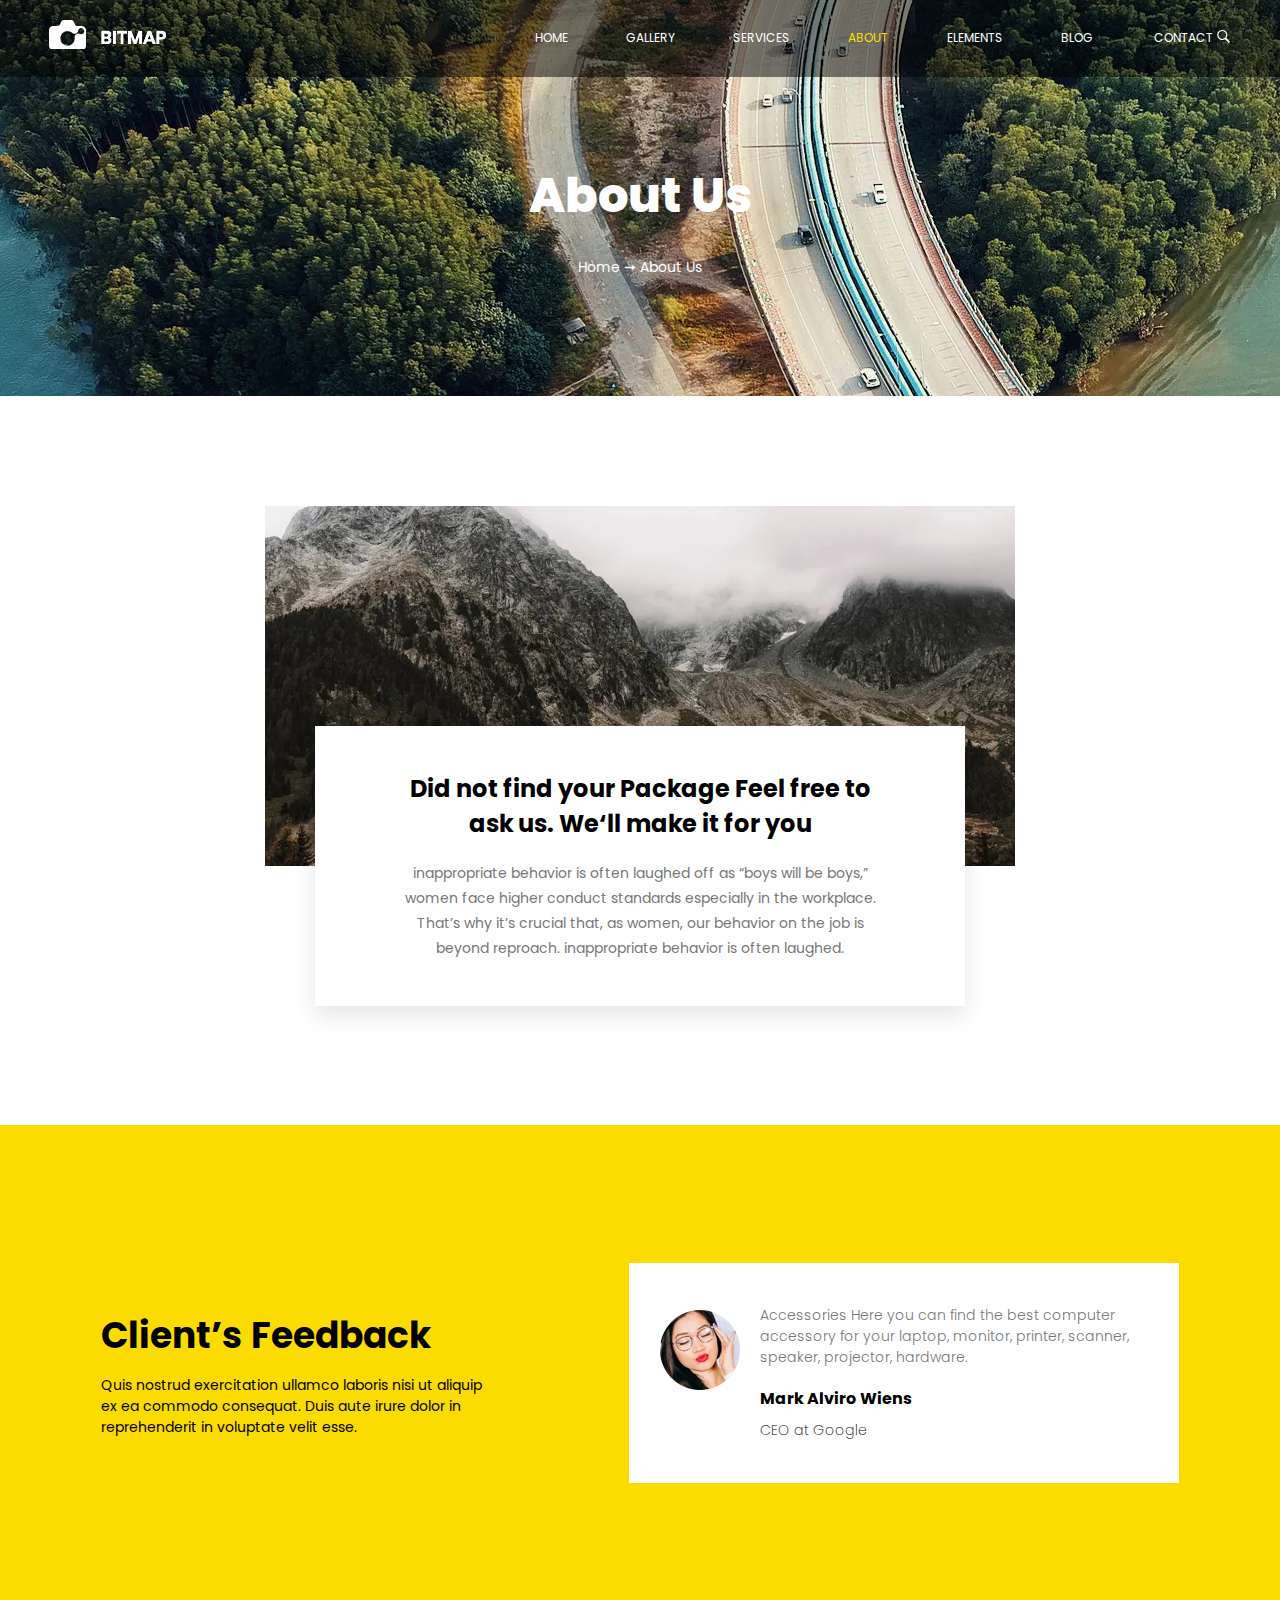
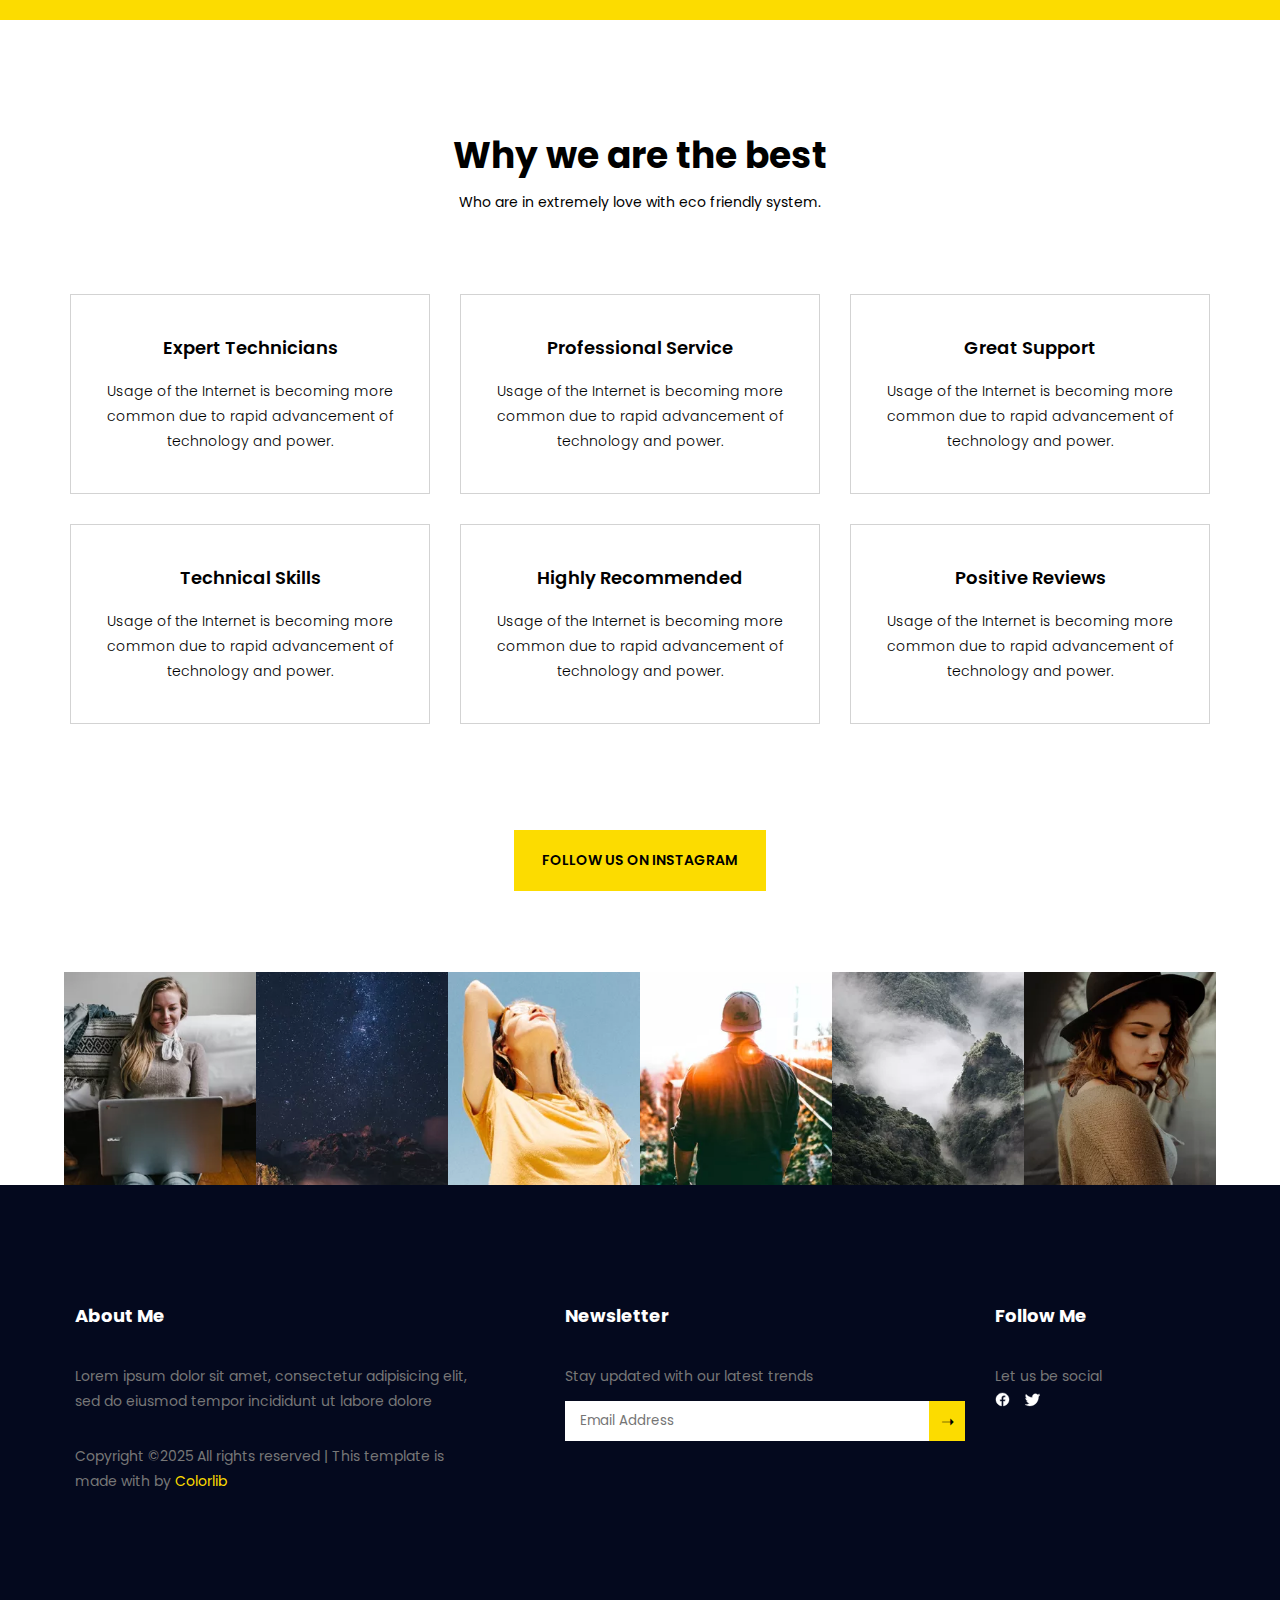
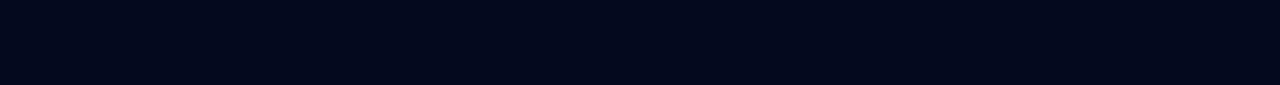
<file: about.html>
<!DOCTYPE html>
<html lang="en">

<head>
    <meta charset="UTF-8">
    <meta name="viewport" content="width=device-width, initial-scale=1.0">
    <title>Bitmap Photography Multi</title>
   <link rel="preconnect" href="https://fonts.googleapis.com">
<link rel="preconnect" href="https://fonts.gstatic.com" crossorigin>
<link 
    href="https://fonts.googleapis.com/css2?family=Poppins:ital,wght@0,100;0,200;0,300;0,400;0,500;0,600;0,700;0,800;0,900;1,100;1,200;1,300;1,400;1,500;1,600;1,700;1,800;1,900&display=swap" 
    rel="stylesheet">
        <link rel="stylesheet" href="about.css">
</head>

<body>
    <header id="cabecalho">
       <nav>
            <a href="" id="logo"><img src="logo.png" alt=""></a>
            <ul id="menu">
                <li><a href="index.html" id="home">Home</a></li>
                <li><a href="">Gallery</a></li>
                <li><a href="services.html">Services</a></li>
                <li><a href="about.html" id="about-nav">About</a></li>
                <li><a href="">Elements</a></li>
                <li>
                    <ul id="listaBlog">
                        <a href="" id="bloga">Blog</a>
                        <div id="listaEscondidaBlog">
                        <p><a href="blog.html" id="blogPrimero">Blog</a></p>
                        <p id="ultimoBlog"><a href="" >Blog details</a></p>
                        </div>
                    </ul>
                </li>
                <li><a href="contact.html" id="contato">Contact</a></li>
            </ul>
            <a href=""><svg xmlns="http://www.w3.org/2000/svg" x="0px" y="0px" width="15" height="15"
                    viewBox="0 0 50 50">
                    <path
                        d="M 21 3 C 11.601563 3 4 10.601563 4 20 C 4 29.398438 11.601563 37 21 37 C 24.355469 37 27.460938 36.015625 30.09375 34.34375 L 42.375 46.625 L 46.625 42.375 L 34.5 30.28125 C 36.679688 27.421875 38 23.878906 38 20 C 38 10.601563 30.398438 3 21 3 Z M 21 7 C 28.199219 7 34 12.800781 34 20 C 34 27.199219 28.199219 33 21 33 C 13.800781 33 8 27.199219 8 20 C 8 12.800781 13.800781 7 21 7 Z">
                    </path>
                </svg></a>
        </nav>

        <div id="textoHeader">
            <h2>About Us</h2>
            <p><a href="index.html">Home ㅤ➞</a></p> 
            <p><a href="about.html">ㅤAbout Us</a></p>
        </div>
       
    </header>

    <section id="did">
    <div id="tudoDid">
        <div id="imageDid">
            <div id="QuadroBranco">
                <div id="textDid">
                    <h3>Did not find your Package Feel free to ask us. We‘ll make it for you</h3>
                    <p>inappropriate behavior is often laughed off as “boys will be boys,” <br>
                    women face higher conduct standards especially in the workplace. <br>
                    That’s why it’s crucial that, as women, our behavior on the job is <br>
                    beyond reproach. inappropriate behavior is often laughed.</p>
                </div>
            </div>
        </div>
     </div>
    </section>

    <section id="feed">

        <div id="esquerda">
            <h2>Client’s Feedback</h2>
            <p>Quis nostrud exercitation ullamco laboris nisi ut aliquip ex ea commodo consequat. Duis aute irure dolor
                in reprehenderit in voluptate velit esse.</p>
        </div>
        <div id="direita">
            <div id="imgDir">
                <img src="test-1.png.webp" alt="">
            </div>
            <div id="direitaDaDireita">
                <p>Accessories Here you can find the best computer <br> accessory for your laptop, monitor, printer,
                    scanner, <br> speaker, projector, hardware.</p>
                <h4>Mark Alviro Wiens</h4>
                <h6>CEO at Google</h6>
            </div>
        </div>

    </section>

    <section id="Why">
        <h1>Why we are the best</h1>
        <p>Who are in extremely love with eco friendly system.</p>

        <div id="tudo">
            <div>
                <h4>Expert Technicians</h4>
                <p>Usage of the Internet is becoming more common due to rapid advancement of technology and power.</p>
            </div>
            <div>
                <h4>Professional Service</h4>
                <p>Usage of the Internet is becoming more common due to rapid advancement of technology and power.</p>
            </div>
            <div>
                <h4>Great Support</h4>
                <p>Usage of the Internet is becoming more common due to rapid advancement of technology and power.</p>
            </div>
            <div>
                <h4>Technical Skills</h4>
                <p>Usage of the Internet is becoming more common due to rapid advancement of technology and power.</p>
            </div>
            <div>
                <h4>Highly Recommended</h4>
                <p>Usage of the Internet is becoming more common due to rapid advancement of technology and power.</p>
            </div>
            <div>
                <h4>Positive Reviews</h4>
                <p>Usage of the Internet is becoming more common due to rapid advancement of technology and power.</p>
            </div>
        </div>

    </section>
    

    <footer id="rodape">
        <a href="" id="btnFollow">Follow us on instagram</a>
        <div id="rodaImages">
            <img src="ins-1.jpg.webp" alt="">
            <img src="ins-2.jpg.webp" alt="">
            <img src="ins-3.jpg.webp" alt="">
            <img src="ins-4.jpg.webp" alt="">
            <img src="ins-5.jpg.webp" alt="">
            <img src="ins-6.jpg.webp" alt="">
        </div>

        <div id="rodaBaixo">
            <div id="rodaTodos">
                <div id="RodaEsquerda">
                    <h3 class="rodaTitulo">About Me</h3>
                    <p class="rodaText" id="rodaText1">Lorem ipsum dolor sit amet, consectetur adipisicing elit, sed do
                        eiusmod tempor incididunt ut labore dolore</p>
                    <p class="rodaText" id="rodaText1Baixo">Copyright ©2025 All rights reserved | This template is made
                        with by <a href="https://colorlib.com/">Colorlib</a></p>
                </div>
                <div id="RodaMeio">
                    <h3 class="rodaTitulo">Newsletter</h3>
                    <p class="rodaText" id="rodaText2">Stay updated with our latest trends</p>
                    <div id="inputTotal">
                        <input type="text" name="" id="" placeholder="Email Address">
                        <a href="" id="btnEnviarInput">➝</a>
                    </div>
                </div>

                <div id="RodaDireita">
                    <h3 class="rodaTitulo">Follow Me</h3>
                    <p class="rodaText" id="rodaText3">Let us be social</p>
                    <div id="redes">
                        <a href=""><svg xmlns="http://www.w3.org/2000/svg" x="0px" y="0px" width="15" height="15"
                                viewBox="0 0 50 50" id="face">
                                <path
                                    d="M25,3C12.85,3,3,12.85,3,25c0,11.03,8.125,20.137,18.712,21.728V30.831h-5.443v-5.783h5.443v-3.848 c0-6.371,3.104-9.168,8.399-9.168c2.536,0,3.877,0.188,4.512,0.274v5.048h-3.612c-2.248,0-3.033,2.131-3.033,4.533v3.161h6.588 l-0.894,5.783h-5.694v15.944C38.716,45.318,47,36.137,47,25C47,12.85,37.15,3,25,3z">
                                </path>
                            </svg></a>
                        <a href=""><svg xmlns="http://www.w3.org/2000/svg" x="0px" y="0px" width="15" height="15"
                                viewBox="0 0 50 50">
                                <path
                                    d="M 50.0625 10.4375 C 48.214844 11.257813 46.234375 11.808594 44.152344 12.058594 C 46.277344 10.785156 47.910156 8.769531 48.675781 6.371094 C 46.691406 7.546875 44.484375 8.402344 42.144531 8.863281 C 40.269531 6.863281 37.597656 5.617188 34.640625 5.617188 C 28.960938 5.617188 24.355469 10.21875 24.355469 15.898438 C 24.355469 16.703125 24.449219 17.488281 24.625 18.242188 C 16.078125 17.8125 8.503906 13.71875 3.429688 7.496094 C 2.542969 9.019531 2.039063 10.785156 2.039063 12.667969 C 2.039063 16.234375 3.851563 19.382813 6.613281 21.230469 C 4.925781 21.175781 3.339844 20.710938 1.953125 19.941406 C 1.953125 19.984375 1.953125 20.027344 1.953125 20.070313 C 1.953125 25.054688 5.5 29.207031 10.199219 30.15625 C 9.339844 30.390625 8.429688 30.515625 7.492188 30.515625 C 6.828125 30.515625 6.183594 30.453125 5.554688 30.328125 C 6.867188 34.410156 10.664063 37.390625 15.160156 37.472656 C 11.644531 40.230469 7.210938 41.871094 2.390625 41.871094 C 1.558594 41.871094 0.742188 41.824219 -0.0585938 41.726563 C 4.488281 44.648438 9.894531 46.347656 15.703125 46.347656 C 34.617188 46.347656 44.960938 30.679688 44.960938 17.09375 C 44.960938 16.648438 44.949219 16.199219 44.933594 15.761719 C 46.941406 14.3125 48.683594 12.5 50.0625 10.4375 Z">
                                </path>
                            </svg></a>
                        <a href=""></a>
                        <a href=""></a>
                    </div>
                </div>
            </div>
        </div>

    </footer>
</body>
</file>
<file: about.css>
* {
    margin: 0;
    padding: 0;
    box-sizing: border-box;
    list-style: none;
    text-decoration: none;
    color: #fff;
    font-family:Poppins, sans-serif;
}


#cabecalho {
    background-image: url(home-banner.jpg.webp);
    height: 44vh;
    background-attachment: fixed;
    display: flex;
    justify-content: center;
    align-items: center;

}

#cabecalho>nav {
    background-color: rgba(0, 0, 0, 0.5);
    height: 8.5vh;
    display: flex;
    align-items: center;
    justify-content: space-evenly;
    width: 100%;
    top: 0;
    right: 0;
    left: 0;
    position: absolute;
}

#logo {
    margin-right: 25%;
}

#menu {
    display: flex;
    gap: 14%;
    margin-right: 17%;
}


#menu>li>a {
    text-transform: uppercase;
    font-size: 12px;
    font-family: Poppins, sans-serif;
    transition: 0.3s;
}

#menu>li>a:hover {
   color: #fcdc00;
}

#menu>li{display: flex;
align-items: center;}



nav>a>svg {
    fill: #fff;
}

#listaBlog{display: flex;
align-items: start;
justify-content: center;
flex-direction: column;
}

#listaEscondidaBlog{position: relative;
display: flex;
flex-direction: column;
background-color: #fff;
left: 0;
opacity: 0;
transform: translateY(20px);
transition: 0.5s;
z-index: -19;
}

#bloga{text-transform: uppercase;
    font-size: 12px;
    font-family: Poppins, sans-serif;
    transition: 0.3s;
    margin-top: 130px;    
    padding-bottom: 30px;

}

#listaBlog:hover>#listaEscondidaBlog{opacity: 1;
    transform: translateY(0px);
z-index: 10;}


#listaEscondidaBlog>p{color: #000;
width: 180px;
height: 50px;
display: flex;
align-items: center;
padding-left: 30px;
}

#listaEscondidaBlog>p>a{color: #000;
font-size: 12px;
text-transform: uppercase;
}

#about-nav{color: #fcdc00;}

#contato{
margin-left: -145px;
height: 78px;
display: flex;
align-items: center;}


#bloga:hover{color: #fcdc00;}

#ultimoBlog{border-top: #d3d3d3 solid 1px;}

#listaEscondidaBlog>p:hover{background-color: #fcdc00;}


#textoHeader{
  margin-top: 4.8vh;
text-align: center;}

#textoHeader>h2{font-size: 48px;
font-weight: 800;
padding-bottom: 10%;}

#textoHeader>p{display: inline;
}
#textoHeader>p>a{
font-size: 14px;
transition: 0.4s;}

#textoHeader>p:hover>a{color: #fcdc00;

}





#did{height: 81vh;
display: flex;
flex-direction: column;
justify-content: center;
align-items: center;}

#tudoDid{height: 510px;
display: flex;
justify-content: center;
}

#imageDid{
    background-image: url(find-1.jpg.webp);
    height: 360px;
    width: 750px;
    display: flex;
    justify-content: center;
    align-items:end;
    position: relative;
}

#QuadroBranco{
    position: relative;
    display: flex;
    flex-direction: column;
    align-items: center;
    justify-content: center;
    background-color: #fff;
    height: 280px;
    margin-bottom: -140px;
    width: 650px;
    box-shadow: 0px 10px 20px 0px rgba(0, 0, 0, 0.1);
}

#textDid{width: 73%;
text-align: center;}

#textDid>h3{line-height:35px;
color: #777777;
font-family: Poppins,sans-serif;
font-size: 24px;
margin-bottom: 20px;
}

#textDid>p{line-height: 25px;
color: #777777;
font-size: 14px;}

#QuadroBranco>#textDid>h3{color: #000;
font-size: 24px;

}



#feed {
    display: flex;
    height: 55vh;
    background-color: #fcdc00;
    justify-content: center;
    align-items: center;
    gap: 10%;
    flex-wrap: wrap;
}

#feed>#esquerda {
    width: 400px;

}

#esquerda>h2,
p {
    color: #000;
}

#esquerda>h2 {
    font-size: 36px;
    padding-bottom: 3%;
}

#esquerda>p {
    font-size: 14px;
}

#direita {
    display: flex;
    width: 550px;
    background-color: #fff;
    justify-content: center;
    align-items: center;
    gap: 20px;
    height: 220px;
}

#direitaDaDireita {
    width: 75%;
    display: flex;
    flex-direction: column;
    justify-content: center;
    height: 100px;
}

#direitaDaDireita>h4 {
    color: #000;
    padding-top: 2vh;
    font-size: 16px;
    padding-bottom: 1vh;
}

#direitaDaDireita>p {
    color: #777777;
  font-size: 14px;
  font-weight: 300;
}

#direitaDaDireita>h6 {
    color: #000;
    font-size: 14px;
    font-weight: 200;
}

#imgDir {
    display: flex;
    justify-content: baseline;
    align-items: baseline;
    height: 125px;
    margin-left: 25px;
}




#Why {
    height: 90vh;
    display: flex;
    flex-direction: column;
    align-items: center;
}

#Why>h1 {
    color: #000;
    font-size: 36px;
    margin-top: 12vh;
    padding-bottom: 1vh;
   
}

#Why>p {
    color: #000;
    font-size: 14px;
    margin-bottom: 5vh;
}

#Why>#tudo {
    display: flex;
    flex-wrap: wrap;
    justify-content: center;
    margin: auto;
    max-width: 1200px;
    gap: 30px;
    align-items: center;
    margin-top: 4vh;
}

#Why>#tudo>div {
    display: flex;
    flex-direction: column;
    justify-content: center;
    align-items: center;
    width: 310px;
    text-align: center;
    height: 200px;
    border: 1px solid #d3d3d3;
    width: 360px;
    transition: 0.5s;
}

#Why>#tudo>div>h4 {
    font-size: 18px;
    padding-bottom: 2vh;
    color: #000;
    font-weight: 600;
}

#Why>#tudo>div>p {
    font-size: 14px;
    margin: 0 20px;
    text-align: center;
   font-weight: 300;
   line-height: 25px;
   transition: 0.5s;
}

#Why>#tudo>div:hover{background-color: #fcdc00;}

#Why>#tudo>div:hover>p{color: #000;}





#rodape{height: 95vh;
display: flex;
flex-direction: column;
align-items: center;
width: 100%;}



#btnFollow{padding: 20px 28px;
background-color: #fcdc00;
color: #000;
font-weight: 600;
text-transform: uppercase;
font-size: 14px;}


#rodaImages{display: flex;
margin-top: 9vh;
max-width: 1000px;
width: 15%;
justify-content: center;
align-items: center;}




#rodaBaixo{display: flex;
background-color: #04091e;
width: 100%;
height: 80vh;
justify-content: center;
}

#rodaTodos{display: flex;
justify-content: center;
}
#rodaImages>img{
  width: 100%;
transition: 0.3s;}

#rodaImages>img:hover{transform: scale(1.05);}

.rodaText{color: #777777;
font-size: 14px;
line-height: 25px;}

.rodaText>a{color: #fcdc00;}

#rodaText1{padding-bottom: 30px;}

.rodaTitulo{font-size: 18px;
margin-top: 13vh;
margin-bottom: 35px;}

#RodaEsquerda{
    width: 400px;
    margin-left: -10%;
}

#RodaMeio{
    margin-left:90px;
    margin-right: 30px;
}

#RodaMeio>#inputTotal>input{width: 500px;
height: 40px;
padding-left: 15px;
color: #777777;
border: 0;}

#rodaText2{padding-bottom: 12px;}

#btnEnviarInput{display: flex;
height: 40px;
width: 50px;
justify-content: center;
align-items: center;
border: 0;
background-color: #fcdc00;
color: #000;}

#inputTotal{
    display: flex;
    width: 400px; 
}

#redes{display: flex;
gap: 15px;}

#redes>a>svg{fill: #fff;
stroke: #fff;
transition: 0.3s;}

#redes>a>svg:hover{fill: #fcdc00;
stroke: #fcdc00;}
</file>
